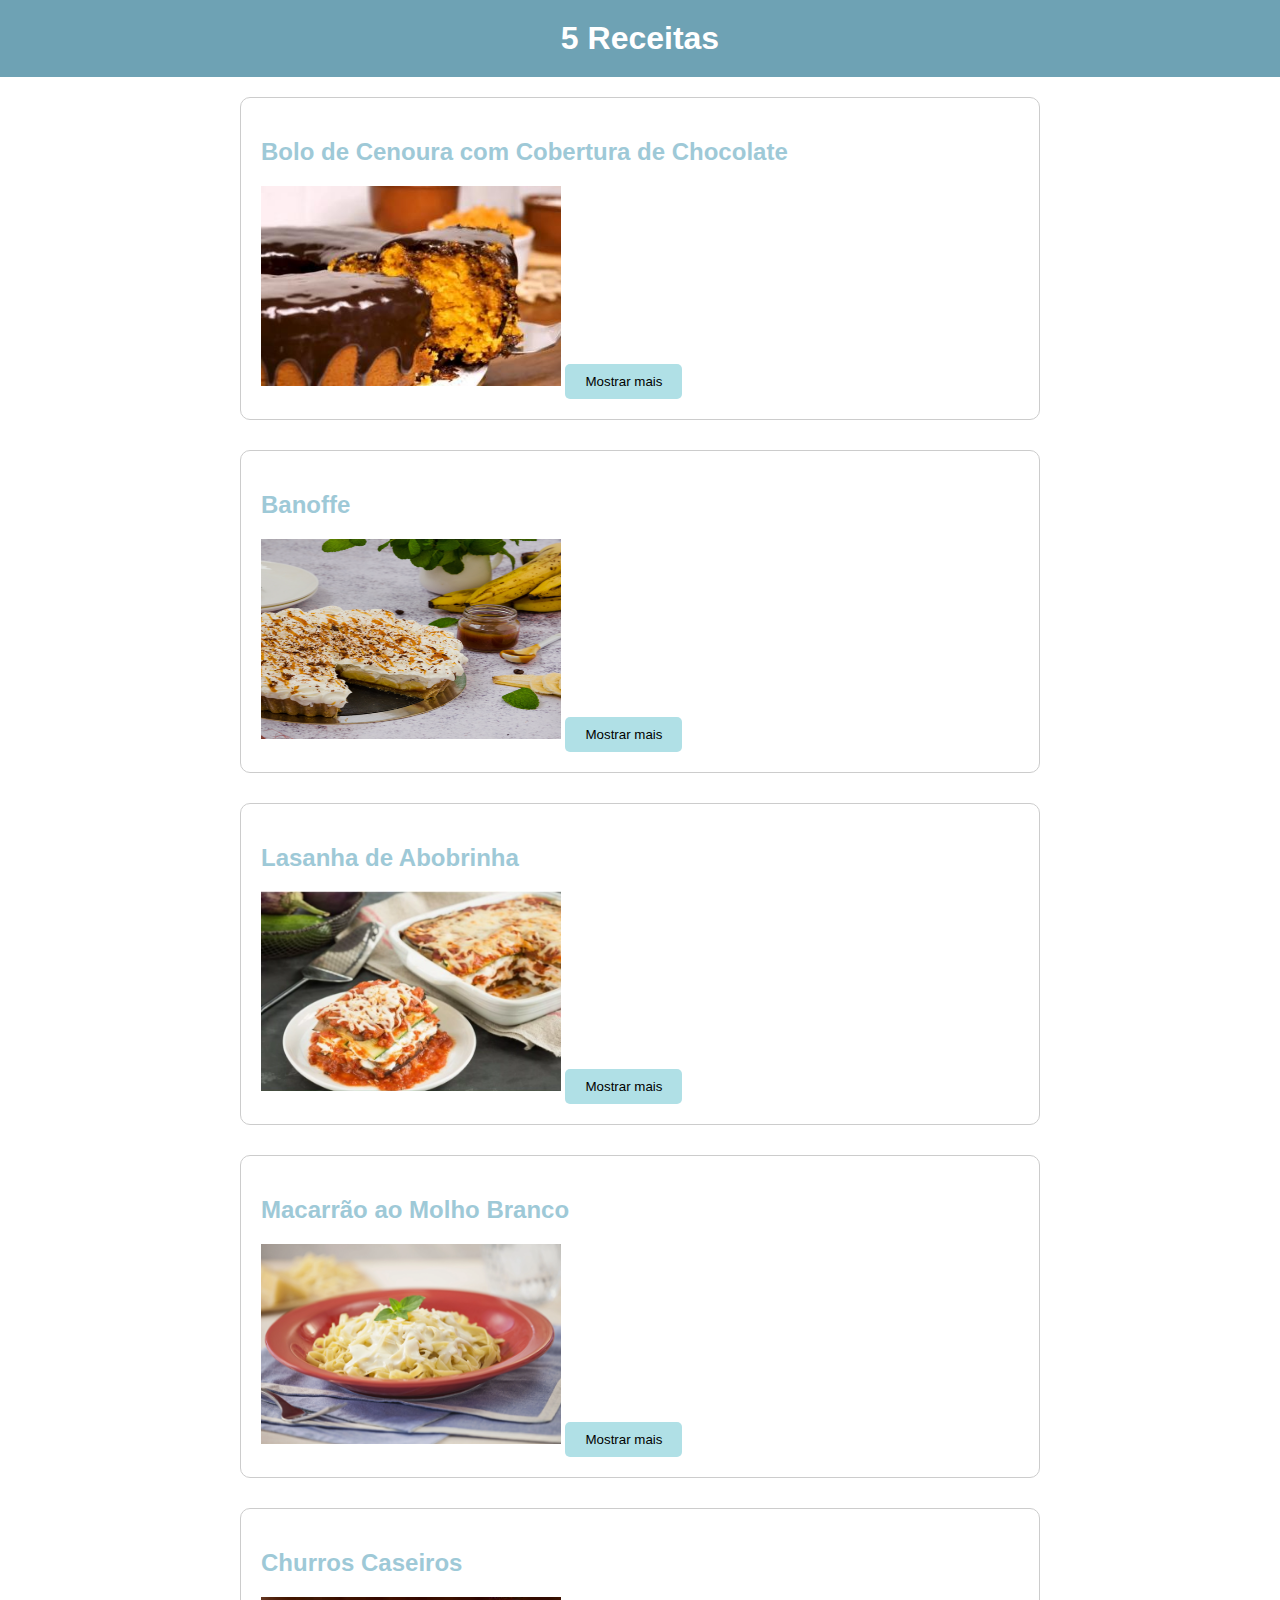
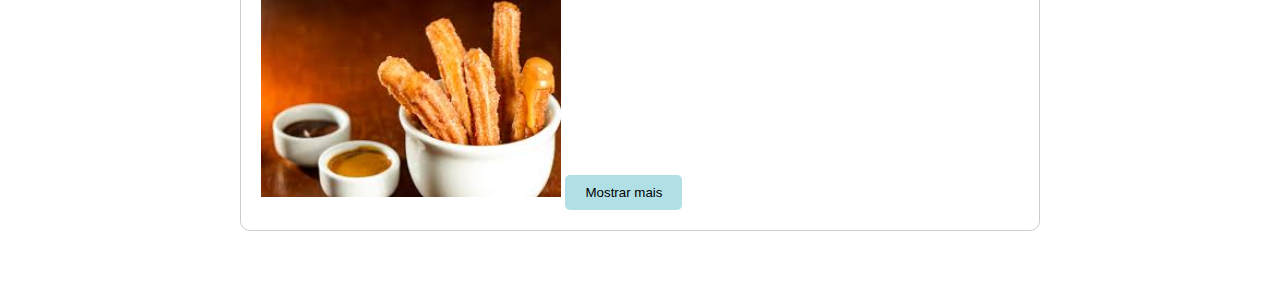
<file: index.html>
<!DOCTYPE html>
<html lang="en">
<head>
    <meta charset="UTF-8">
    <meta name="viewport" content="width=device-width, initial-scale=1.0">
    <title>Minhas 5 Receitas Favoritas</title>
    <link rel="stylesheet" href="style.css">
</head>
<body>

<header>
    <h1> 5 Receitas </h1>
</header>

<main class="container">
    <div class="receita">
        <h2>Bolo de Cenoura com Cobertura de Chocolate</h2>
        <img src="images/bolo.jpg" alt="Bolo de Cenoura" width="300" height="200">
        <button class="btn-mostrar" onclick="mostrarDetalhes('receita1')">Mostrar mais</button>
        <div class="ingredientes" id="receita1">
            <h3>Ingredientes:</h3>
            <ul>
                <li>3 cenouras médias</li>
                <li>3 ovos</li>
                <li>1 xícara de óleo</li>
                <li>2 xícaras de açúcar</li>
                <li>2 xícaras de farinha de trigo</li>
                <li>1 colher de sopa de fermento em pó</li>
                <li>1 pitada de sal</li>
                <li>200g de chocolate meio amargo</li>
                <li>1 lata de creme de leite</li>
            </ul>
            <h3>Modo de Preparo:</h3>
            <ol>
                <li>Preaqueça o forno a 180°C.</li>
                <li>Descasque e corte as cenouras em pedaços.</li>
                <li>No liquidificador, bata as cenouras, os ovos e o óleo até obter uma mistura homogênea.</li>
                <li>Em uma tigela, misture o açúcar, a farinha de trigo, o fermento e o sal.</li>
                <li>Adicione a mistura do liquidificador aos ingredientes secos e misture até obter uma massa homogênea.</li>
                <li>Despeje a massa em uma forma untada e leve ao forno por aproximadamente 40 minutos.</li>
                <li>Enquanto o bolo assa, prepare a cobertura: derreta o chocolate em banho-maria e misture com o creme de leite.</li>
                <li>Despeje a cobertura sobre o bolo já assado e deixe esfriar antes de servir.</li>
            </ol>
        </div>
    </div>

    <div class="receita">
        <h2>Banoffe</h2>
        <img src="images/banoffe.png" alt="Banoffe" width="300" height="200">
        <button class="btn-mostrar" onclick="mostrarDetalhes('receita2')">Mostrar mais</button>
        <div class="ingredientes" id="receita2">
            <h3>Ingredientes:</h3>
            <ul>
                <li>1 pacote de bolachas tipo maisena</li>
                <li>100g de manteiga derretida</li>
                <li>1 lata de leite condensado cozido na pressão por 30 minutos</li>
                <li>3 bananas maduras</li>
                <li>200ml de creme de leite fresco</li>
                <li>Chocolate em pó para decorar</li>
            </ul>
            <h3>Modo de Preparo:</h3>
            <ol>
                <li>Triture as bolachas até obter uma farofa e misture com a manteiga derretida.</li>
                <li>Forre o fundo de uma forma com a mistura de bolachas e manteiga, pressionando bem.</li>
                <li>Espalhe o leite condensado cozido sobre a base de bolacha.</li>
                <li>Corte as bananas em rodelas e distribua sobre o leite condensado.</li>
                <li>Bata o creme de leite fresco até obter picos firmes e espalhe sobre as bananas.</li>
                <li>Decore com chocolate em pó e leve à geladeira por algumas horas antes de servir.</li>
            </ol>
        </div>
    </div>

    <div class="receita">
        <h2>Lasanha de Abobrinha</h2>
        <img src="images/lasanha.webp" alt="Lasanha de Abobrinha" width="300" height="200">
        <button class="btn-mostrar" onclick="mostrarDetalhes('receita3')">Mostrar mais</button>
        <div class="ingredientes" id="receita3">
            <h3>Ingredientes:</h3>
            <ul>
                <li>2 abobrinhas grandes</li>
                <li>500g de carne moída</li>
                <li>1 cebola picada</li>
                <li>2 dentes de alho picados</li>
                <li>1 lata de molho de tomate</li>
                <li>Sal e pimenta a gosto</li>
                <li>Azeite de oliva</li>
                <li>Queijo muçarela ralado</li>
                <li>Queijo parmesão ralado</li>
                <li>Folhas de manjericão fresco (opcional)</li>
            </ul>
            <h3>Modo de Preparo:</h3>
            <ol>
                <li>Pré-aqueça o forno a 180°C.</li>
                <li>Corte as abobrinhas em fatias finas no sentido do comprimento.</li>
                <li>Em uma frigideira, refogue a cebola e o alho no azeite até dourarem.</li>
                <li>Adicione a carne moída e cozinhe até dourar.</li>
                <li>Acrescente o molho de tomate, tempere com sal e pimenta a gosto e deixe cozinhar por alguns minutos.</li>
                <li>Em uma forma refratária, faça camadas alternadas de abobrinha, carne moída e queijo muçarela.</li>
                <li>Repita as camadas até preencher toda a forma, finalizando com queijo muçarela.</li>
                <li>Polvilhe queijo parmesão ralado por cima e leve ao forno por aproximadamente 30 minutos.</li>
                <li>Retire do forno, deixe descansar por alguns minutos, decore com folhas de manjericão fresco (opcional) e sirva quente.</li>
            </ol>
        </div>
    </div>

    <div class="receita">
        <h2>Macarrão ao Molho Branco</h2>
        <img src="images/macarrao.webp" alt="Macarrão ao Molho Branco" width="300" height="200">
        <button class="btn-mostrar" onclick="mostrarDetalhes('receita4')">Mostrar mais</button>
        <div class="ingredientes" id="receita4">
            <h3>Ingredientes:</h3>
            <ul>
                <li>500g de macarrão tipo penne</li>
                <li>3 colheres de sopa de manteiga</li>
                <li>3 colheres de sopa de farinha de trigo</li>
                <li>500ml de leite</li>
                <li>Sal e noz-moscada a gosto</li>
                <li>Queijo parmesão ralado para polvilhar</li>
            </ul>
            <h3>Modo de Preparo:</h3>
            <ol>
                <li>Cozinhe o macarrão em água fervente com sal até ficar al dente. Escorra e reserve.</li>
                <li>Em uma panela, derreta a manteiga e adicione a farinha de trigo, mexendo sempre até formar uma pasta.</li>
                <li>Aos poucos, adicione o leite, mexendo sempre para não empelotar.</li>
                <li>Cozinhe o molho até engrossar, tempere com sal e noz-moscada a gosto.</li>
                <li>Misture o macarrão cozido ao molho branco.</li>
                <li>Sirva polvilhado com queijo parmesão ralado.</li>
            </ol>
        </div>
    </div>

    <div class="receita">
        <h2>Churros Caseiros</h2>
        <img src="images/churros.jfif" alt="Churros Caseiros" width="300" height="200">
        <button class="btn-mostrar" onclick="mostrarDetalhes('receita5')">Mostrar mais</button>
        <div class="ingredientes" id="receita5">
            <h3>Ingredientes:</h3>
            <ul>
                <li>250 ml de água</li>
                <li>2 colheres (sopa) de margarina ou manteiga sem sal</li>
                <li>300 g de farinha de trigo</li>
                <li>óleo para fritar</li>
                <li>canela (misturar com açúcar para passar os churros depois de fritos)</li>
                <li>2 colheres (sopa) de açúcar</li>
                <li>1 pitada de sal (se a margarina tiver sal, dispensar a pitada)</li>
                <li>3 ovos</li>
            </ul>
            <h3>Modo de Preparo:</h3>
            <ol>
                <li>Em uma panela, adicione o leite, a água, a manteiga e o sal.</li>
                <li>Quando o leite ferver, adicione a farinha de trigo e mexa rápido até a massa soltar do fundo da panela.</li>
                <li>Coloque a massa em um saco de confeiteiro com o bico pitanga, depois faça tirinhas com a massa e frite.</li>
                <li>Misture a canela e o açúcar, depois passe nos churros fritos.</li>
            </ol>
        </div>
    </div>
</main>

<script src="app.js"></script>
</body>
</html>
</file>
<file: style.css>
body {
    font-family: Arial, sans-serif;
    margin: 0;
    padding: 0;
}

header {
    background-color: #6ea2b4;
    text-align: center;
    padding: 20px;
}

h1 {
    color: white;
    margin: 0;
}

.container {
    max-width: 800px;
    margin: auto;
    padding: 20px;
}


.receita {
    margin-bottom: 30px;
    padding: 20px;
    border: 1px solid #ccc;
    border-radius: 10px;
}

h2 {
    color: #9ec9d7;
}

.btn-mostrar {
    background-color: #B0E0E6;
    color: #000;
    border: none;
    padding: 10px 20px;
    border-radius: 5px;
    cursor: pointer;
}

.ingredientes, .modo-preparo {
    display: none;
}
</file>
